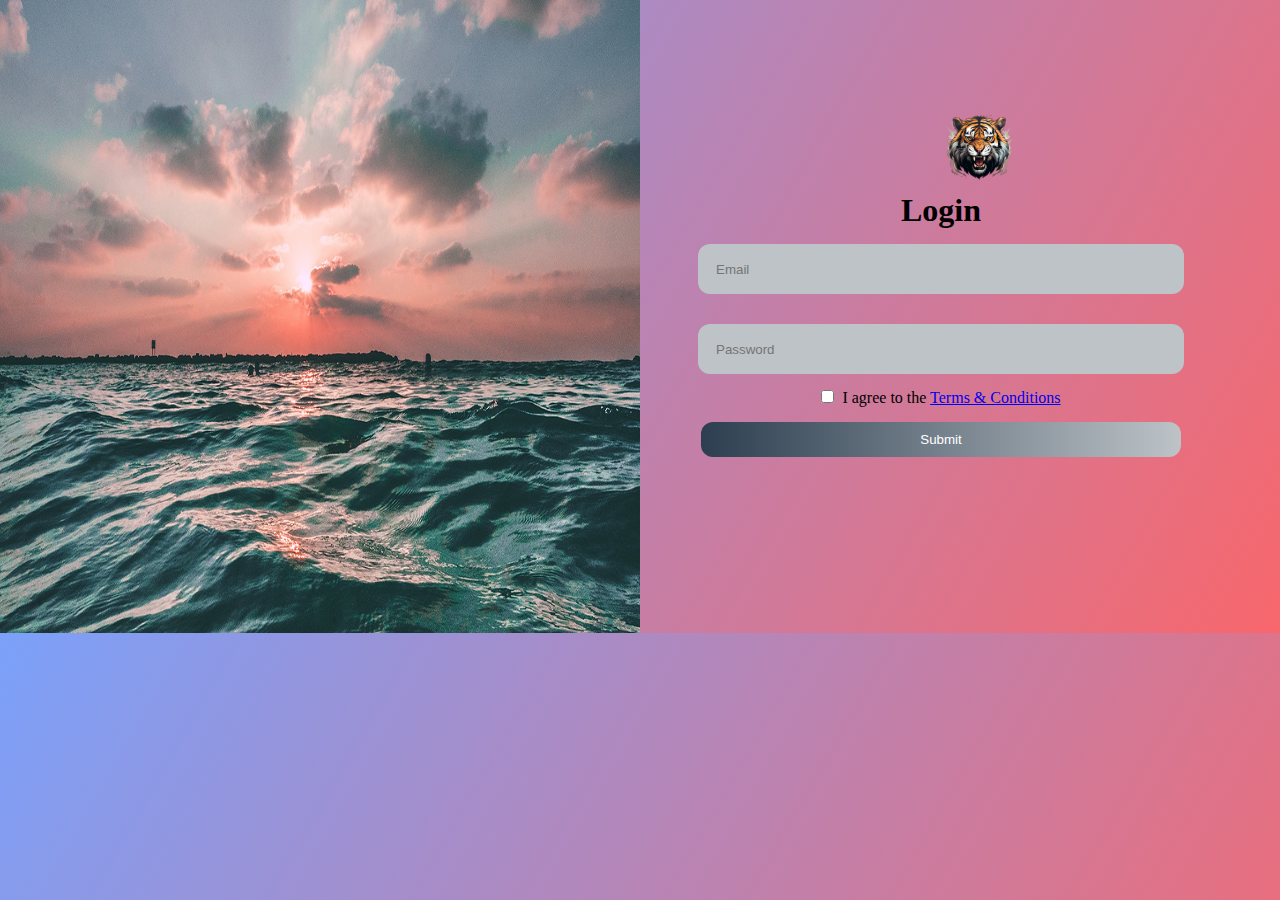
<file: Login/index.html>
<!DOCTYPE html>
<html lang="en">
<head>
    <meta charset="UTF-8">
    <meta name="viewport" content="width=device-width, initial-scale=1.0">
    <title>Document</title>
    <link rel="icon" href="img/smiley.jpg">
    <link rel="stylesheet" href="style.css">
</head>
<body style="background-image: linear-gradient(120deg, #7ba1fa 0%, #f8676c 100%);;">
  <img src="img/papers.co-nf43-sunset-sea-sky-ocean-summer-green-water-nature-29-wallpaper.jpg" alt=""> 
    <div class="lang">            
    <h1 id="insta">Login</h1>
    <input
      type="email"
      placeholder="Email"
      id="users"
      style="
        height: 30px;
        width: 450px;
        padding: 10px 18px;
        margin: 15px 0;
        border-radius: 12px;
        outline: none;
        background: #bdc3c7;
        color: white;
        border: none;
      " /><br>
    <input
      type="password"
      name="pwd"
      id="pwd"
      placeholder="Password"
      style="
        height: 30px;
        width: 450px;
        padding: 10px 18px;
        margin: 15px 0;
        border-radius: 12px;
        background: #bdc3c7;
        color: white;
        border: none;
        "/><br>
        <input type="checkbox"><p style="display: inline;">&nbsp;&nbsp;I agree to the <a href="
            terms.html">Terms & Conditions</a></p><br>
          <input type="submit"
          name="submit" style="
          height: 35px;
          width: 480px;
          padding: 10px 18px;
          margin: 15px 0;
          border-radius: 12px;
              outline: none;
              background: linear-gradient(to right, #2c3e50, #bdc3c7);
              color: white;
              border: none;"
          >
    </div>
    <img id="dent" src="img/tiger-head-mascot-isolated-on-transparent-background-created-with-generative-ai-png.webp" alt="LOGO">
</body>
</html>
</file>
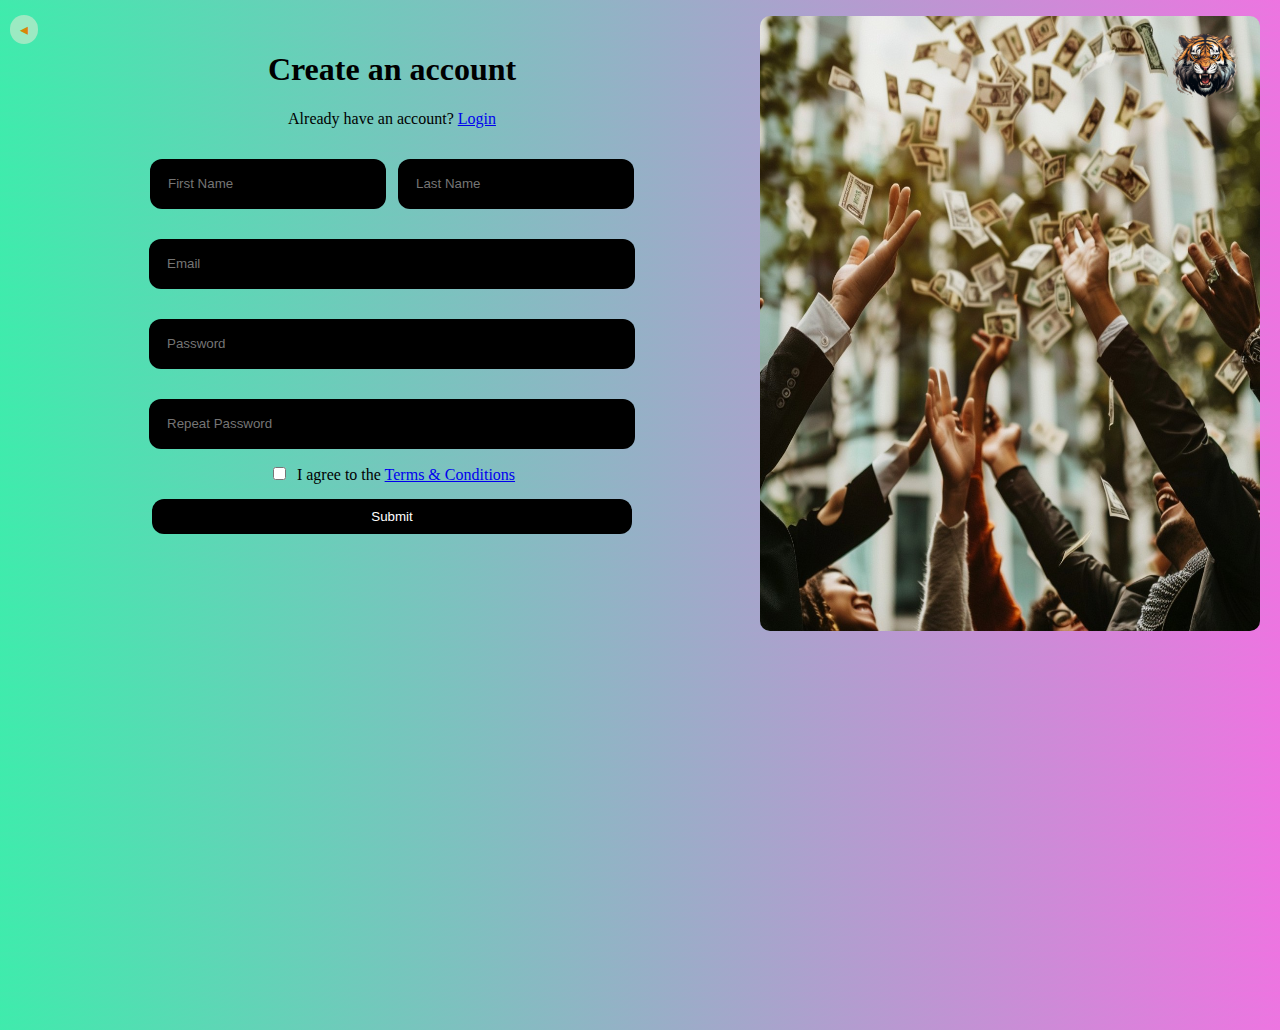
<file: Profile/index.html>
<!DOCTYPE html>
<html lang="en">
<head>
  <meta charset="UTF-8" />
  <meta name="viewport" content="width=device-width, initial-scale=1.0" />
  <title>Document</title>
  <link rel="icon" href="img/smiley.jpg" name="My Gee"/>
  <link rel="stylesheet" href="style.css">
</head>
<body>
  <img src="img/StockCake-Celebrating Financial Success_1729798782.jpg" alt="Profile" class="hitr">
  <img src="img/tiger-head-mascot-isolated-on-transparent-background-created-with-generative-ai-png.webp" alt="LOGO" class="curt">
  <a href="check.html" id="yert">&blacktriangleleft;</a>
  <div>
    <h1 id="insta">
      Create an account
    </h1>
  <p>Already have an account? <a href="login.html">Login</a></p>
  <form>
    <input
      type="text"
      placeholder="First Name"
      id="user"
      style="
       height: 30px;
       width: 200px;
        padding: 10px 18px;
        margin: 15px 0;
        margin-right: 8px;
        border-radius: 12px;
        outline: none;
        background-color: black;
        color: white;
        border: none;
      " />
    <input
      type="text"
      id="user"
      placeholder="Last Name"
      style="
        height: 30px;
        width: 200px;
        padding: 10px 18px;
        border-radius: 12px;
        outline: none;
        background-color: black;
        color: white;
        border: none;
        "/><br>
    <input
      type="email"
      placeholder="Email"
      id="users"
      style="
        height: 30px;
        width: 450px;
        padding: 10px 18px;
        margin: 15px 0;
        border-radius: 12px;
        outline: none;
        background-color: black;
        color: white;
        border: none;
      " /><br>
    <input
      type="password"
      name="pwd"
      id="pwd"
      placeholder="Password"
      style="
        height: 30px;
        width: 450px;
        padding: 10px 18px;
        margin: 15px 0;
        border-radius: 12px;
        outline: none;
        background-color: black;
        color: white;
        border: none;
        "/><br>
        <input
          type="Repeat-password"
          name="pwd"
          id="pwd"
          placeholder="Repeat Password"
          style="
            height: 30px;
            width: 450px;
            padding: 10px 18px;
            margin: 15px 0;
            border-radius: 12px;
            outline: none;
            background-color: black;
            color: white;
            border: none;
            "/><br>
    <input type="checkbox"><p style="display: inline;">&nbsp;&nbsp;I agree to the <a href="
      terms.html">Terms & Conditions</a></p><br>
    <button type="submit"
    name="submit" style="
    height: 35px;
    width: 480px;
    padding: 10px 18px;
    margin: 15px 0;
    border-radius: 12px;
        outline: none;
        background-color: black;
        color: white;
        border: none;"
    >Submit</button><br>
  </form>
</div>
</body>
</html>
</file>
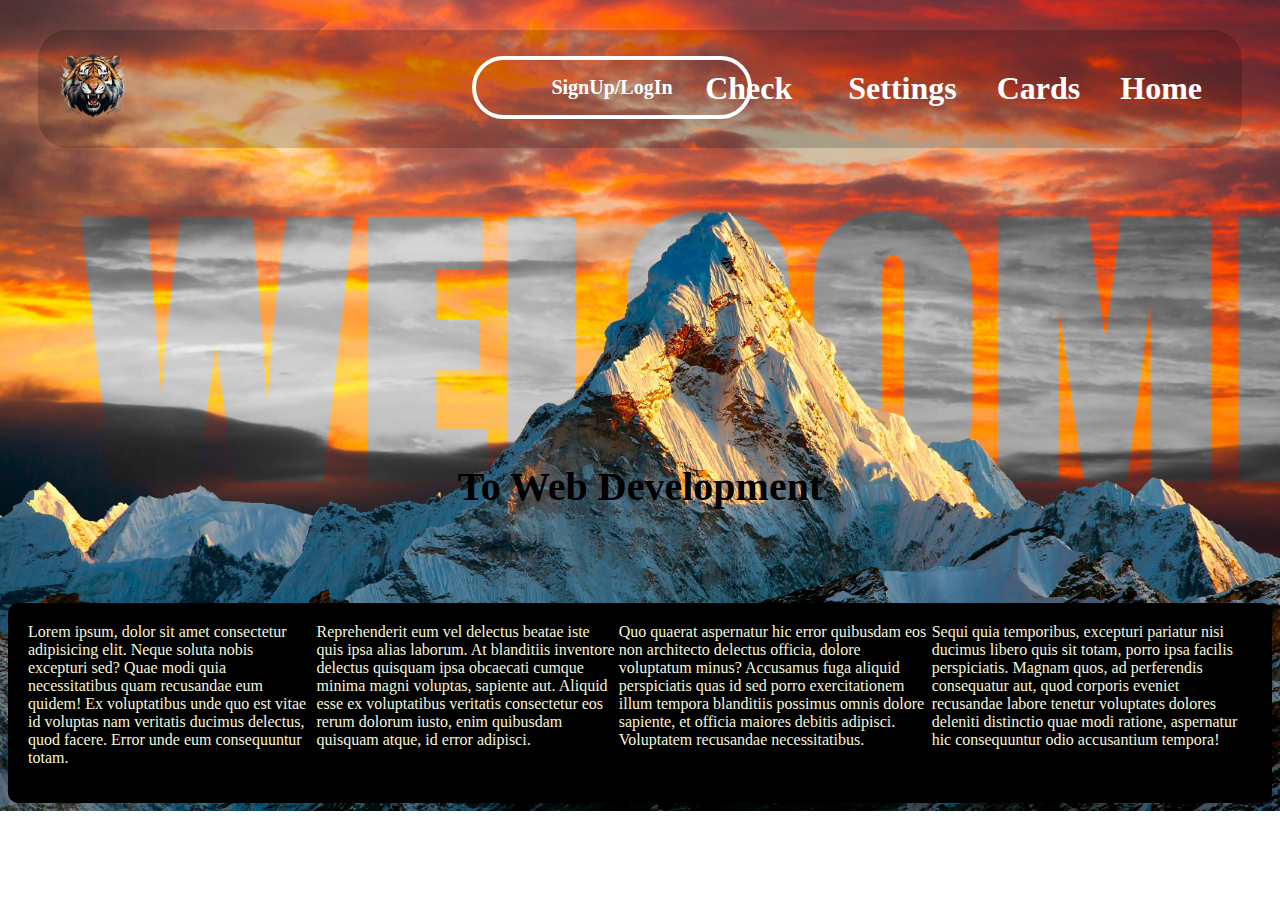
<file: Sign__Up/index.html>
<!DOCTYPE html>
<html lang="en">
<html>
<head>
    <meta charset="UTF-8">
    <meta name="viewport" content="width=device-width, initial-scale=1.0">
    <title>My Check Website</title>
    <link rel="icon" href="img/smiley.jpg">
    <link rel="stylesheet" href="style.css">
</head>
<header>
    <ul style="border-radius: 30px;">
        <img src="img/tiger-head-mascot-isolated-on-transparent-background-created-with-generative-ai-png.webp" alt="LOGO">
        <li><strong>Home</strong></li>
        <li><strong>Cards</strong></li>
        <li><strong>Settings</strong></li>
        <li class="dropdown">
          <a href="javascript:void(0)" class="dropbtn"><strong>Check</strong></a>
          <div class="dropdown-content">
            <a href="#">Link 1</a>
            <a href="#">Link 2</a>
            <a href="#">Link 3</a>
       </div>
       <li><button style="margin-right: 40px ;"><strong><a href="Profile/index.html" style="color: white;">SignUp/LogIn</a></strong></button></li>
    </ul>
</header>
<body>
    <h1 style="text-align: center;color: transparent;"><strong>The Check Website</strong></h1>
    <h6 style="text-align: center;color: black;"><strong>To Web Development</strong></h4>
    </div>
    <footer style="background-color: black; 
               padding: 20px;
               border-radius: 10px;">
    <div>
    <p>Lorem ipsum, dolor sit amet consectetur adipisicing elit. Neque soluta nobis excepturi sed? Quae modi quia necessitatibus quam recusandae eum quidem! Ex voluptatibus unde quo est vitae id voluptas nam veritatis ducimus delectus, quod facere. Error unde eum consequuntur totam.</p>
    <p>Reprehenderit eum vel delectus beatae iste quis ipsa alias laborum. At blanditiis inventore delectus quisquam ipsa obcaecati cumque minima magni voluptas, sapiente aut. Aliquid esse ex voluptatibus veritatis consectetur eos rerum dolorum iusto, enim quibusdam quisquam atque, id error adipisci.</p>
    <p>Quo quaerat aspernatur hic error quibusdam eos non architecto delectus officia, dolore voluptatum minus? Accusamus fuga aliquid perspiciatis quas id sed porro exercitationem illum tempora blanditiis possimus omnis dolore sapiente, et officia maiores debitis adipisci. Voluptatem recusandae necessitatibus.</p>
    <p>Sequi quia temporibus, excepturi pariatur nisi ducimus libero quis sit totam, porro ipsa facilis perspiciatis. Magnam quos, ad perferendis consequatur aut, quod corporis eveniet recusandae labore tenetur voluptates dolores deleniti distinctio quae modi ratione, aspernatur hic consequuntur odio accusantium tempora!</p>
    </div>
  </footer>
</body>
  
</html>
</file>
<file: Login/style.css>
html {
    font-family: Georgia, 'Times New Roman', Times, serif;
    size: 12px;
    text-align: center;
  }

*{
    padding: 0;
    margin: 0;
}

img {
    float: left;
    height: 39.59rem;
    width: 50%;
}

.lang{
    position: absolute;
    top: 12rem;
    right: 6rem;
}

#dent{
    height: 70px;
    width: auto;
    position: relative;
    top: 7rem;
    left: 19rem;
}
</file>
<file: Profile/style.css>
html {
    font-family: Georgia, 'Times New Roman', Times, serif;
    size: 12px;
    text-align: center;
  }
  
  body {
  background-image: linear-gradient(19deg, #3EECAC 0%, #EE74E1 100%);
    }
  
  div {
    position: absolute;
    top: 30px;
    height: 1000px;
    width: max(60%, 600px);
  }
  
  img {
    border-radius: 10px;
    position: absolute;
    right: 20px;
    top: 1rem;
    height: 615px;
    width: 500px;
  }
  
  .curt {
    height: 70px;
      width: auto;
      position: absolute;
      top: 30px;
      right: 40px;
  }
  
  .hi {
    width: 10px;
    height: 100px;
  }
  
  #yert {
    text-decoration: none;
    background-color: rgba(250, 235, 215, 0.486);
    padding: 5px 10px;
    border-radius: 50px;
    position: absolute;
    top: 15px;
    left: 10px;
    color: rgb(219, 134, 7);
  }
  
  #lang {
    background-color: black; 
    background-size: cover;
    overflow: hidden; 
    position: absolute;
    top: 70px;
    left: 50px;
    height: 1000px;
    width: max(60%, 600px);
  }
</file>
<file: Sign__Up/style.css>
body { 
    background-image: url(img/wallpaper.jpg);
    background-position: absolute;
    background-repeat: no-repeat;
    background-size: cover;
}

ul { 
    list-style-type: none;
    margin: 30px;
    padding: 20px;
    font-size: 2rem;
    background-color: rgba(0, 0, 0, 0.178);
    position: sticky;
    top: 1;  
    }

li { 
  color: rgb(255, 255, 255);
  display: inline;
  padding: 20px;
  float: right;
  }

  li a, .dropbtn {
    display: inline;
    color: rgb(255, 255, 255);
    text-align: center;
    padding: 14px 16px;
    text-decoration: none;
  }
  
  li.dropdown {
    display: inline-block;
  }
  
  .dropdown-content {
    display: none;
    position: absolute;
    background-color: #f9f9f954;
    min-width: 160px;
    box-shadow: 0px 8px 16px 0px rgba(0,0,0,0.2);
    z-index: 1;
  }
  
  .dropdown-content a {
    color: black;
    padding: 12px 16px;
    text-decoration: none;
    display: block;
    text-align: left;
  }
  

  img {
    height: 70px;
    width: auto;
    position: sticky;
    top: 1;
  }

  div {
    color: beige;
    display: flex;
    justify-content: space-between;
  }

  h1 {
    margin-top: 200px;
    margin-bottom: 0;
    font-size: 100px;
  }

  h6 {
    font-size: 40px;
    margin-top: 0;
  }

  p { 
    margin-top: 0;
  }

  .check {
    width: 500px;
    margin: 0 36.5%;
  }

button {
  width: 280px;
  padding: 5px 9px;
  margin: 15px 0;
  border-radius: 500px;
  background-color: rgba(94, 255, 0, 0);
  border: 4px solid white;
  color: white;
  font-family: Cambria, Cochin, Georgia, Times, 'Times New Roman', serif;
  font-size: 20px;
  padding: 16px 16px;
  text-decoration: none;
  margin: 4px 2px;
  cursor: pointer;
  position: absolute;
  top: 1.4rem;
  left: 27rem;
}

.eye:focus {
  width: 50%;
  padding: 12px 20px;
  margin: 8px 0;
  box-sizing: border-box;
}

.ear:focus {
  width: 50%;
  padding: 12px 20px;
  margin: 8px 0;
  box-sizing: border-box;
}
</file>
